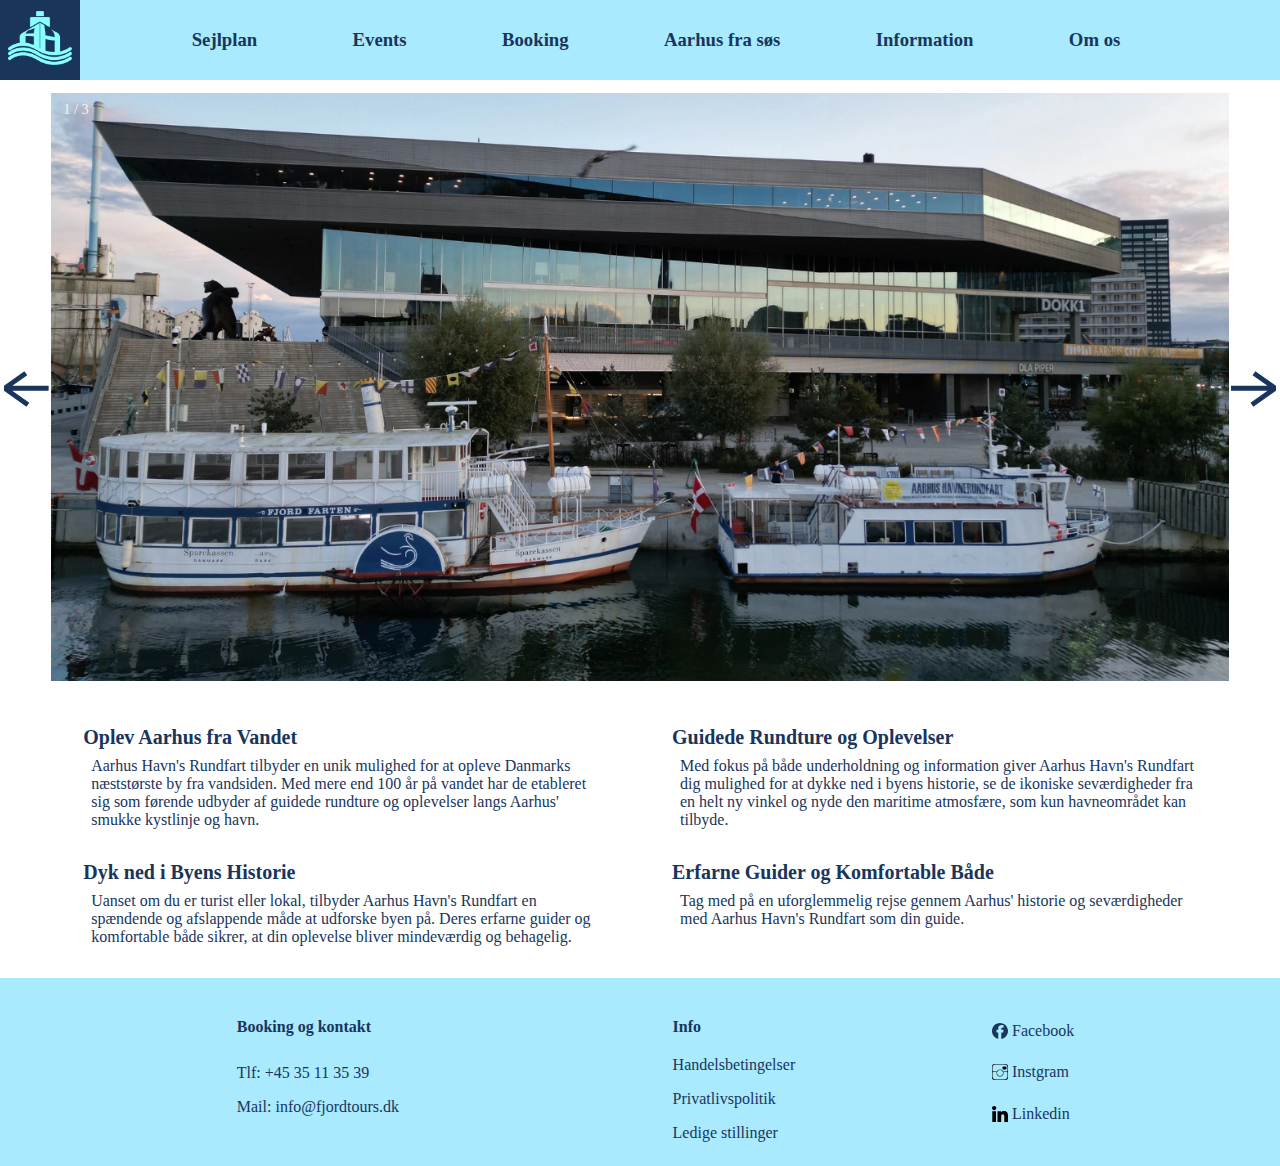
<file: index.html>
<!DOCTYPE html>
<html lang="da">
<head>
    <meta charset="UTF-8">
    <meta name="viewport" content="width=device-width, initial-scale=1.0">
    <meta name="google-site-verification" content="fHVu9jcTXe_rLVncqupM0sSqkG8LbfHNJ8KEyd0MvBE" />
    <meta name="description" content="Forsiden for Aarhus havnerundfart. De tilbyder sightseeing i Aarhus havn">
    <meta name="keywords" content="Events, oplevelser, sejlads, aarhus, havnerundfart, sightseeing, turisme, kultur, bådtur, ferie, aktiviteter, guide, historie, arkitektur, lokale seværdigheder, familietur">
    <title>Aarhus Havnerundfart</title>
    <link rel="icon" href="img/aarhus-havnerundfart-logo_bg.webp" type="image/x-icon">
    <link rel="stylesheet" href="css/style.css">
    <link rel="stylesheet" href="css/header.css">
    <link rel="stylesheet" href="css/forside.css">
    <link rel="stylesheet" href="css/slideshow.css">
    <link rel="stylesheet" href="css/footer.css">
</head>
<body>
    <header>
        <div class="home-bg">
            <a href="https://havnerundfart.mdamsgaard.dk"><img class="logo home" src="img/aarhus-havnerundfart-logo.webp" alt="Hjemmesidens logo"></a>
        </div>

        <!-- Den her del af koden er til store skærme hvor navbar er synlig med undermenuerne, 
            men har på skærme mindre end 1000px display propertien til "none" for at skjule den -->
        <div id="wordmark">
            <h1>Aarhus Havnerundfart</h1>
            <img class="wave" src="img/squiggly-line.svg" alt="Bøljet linje">
            
            <div class="subnav">
                <a class="navbar subnavbtn" href="https://havnerundfart.mdamsgaard.dk/"><h3>Sejlplan</h3></a>
            </div>
            
            <div class="subnav">
                <a class="navbar subnavbtn" href="https://havnerundfart.mdamsgaard.dk/events.html"><h3>Events</h3></a>
                <div class="subnav-content">
                    <a href="https://havnerundfart.mdamsgaard.dk/events.html#havnerundfart-i-aarhus">Havnerundfart i Aarhus</a>
                    <a href="https://havnerundfart.mdamsgaard.dk/events.html#gin-tonic">Gin og Tonic til søs</a>
                    <a href="https://havnerundfart.mdamsgaard.dk/events.html#minikoncerter-tilsos">Minikoncerter til søs</a>
                    <a href="https://havnerundfart.mdamsgaard.dk/events.html#strik-til-sos">Strikketur til søs</a>
                    <a href="https://havnerundfart.mdamsgaard.dk/events.html#kaptajn-for-en-dag">Kaptajn for en dag</a>
                    <a href="https://havnerundfart.mdamsgaard.dk/events.html#under-overfladen">Under overfladen</a>
                    <a href="https://havnerundfart.mdamsgaard.dk/events.html#bolger-og-brosten">Bølger og brosten</a>
                    <a href="https://havnerundfart.mdamsgaard.dk/events.html#vinsmagning">Vinsmagning til søs</a>
                    <a href="https://havnerundfart.mdamsgaard.dk/events.html#sankt-hans">Sankt Hans</a>
                    <a href="https://havnerundfart.mdamsgaard.dk/events.html#eksplosion">Eksplosion på havnen</a>
                    <a href="https://havnerundfart.mdamsgaard.dk/events.html#pub-quiz">Pubquiz til søs</a>
                </div>
            </div>
            
            <div class="subnav">
                <a class="navbar subnavbtn" href="https://havnerundfart.mdamsgaard.dk/"><h3>Booking</h3></a>
            </div>
            
            <div class="subnav">
                <a class="navbar subnavbtn" href="https://havnerundfart.mdamsgaard.dk/"><h3>Aarhus fra søs</h3></a>
                <div class="subnav-content">
                    <a href="#">Rute</a>
                    <a href="#">Mød skibene</a>
                </div>
            </div>            
            
            <div class="subnav">
                <a class="navbar subnavbtn" href="https://havnerundfart.mdamsgaard.dk/menu-kort.html"><h3>Information</h3></a>
                <div class="subnav-content">
                    <a href="https://havnerundfart.mdamsgaard.dk/menu-kort.html">Menu kort</a>
                    <a href="#">Gavekort</a>
                    <a href="#">Aflysning</a>
                    <a href="#">Kontakt</a>
                </div>
            </div>

            <div class="subnav">
                <a class="navbar subnavbtn" href="https://havnerundfart.mdamsgaard.dk/om-os.html"><h3>Om os</h3></a>
                <div class="subnav-content">
                    <a href="https://havnerundfart.mdamsgaard.dk/om-os.html">Udforsk vores verden</a>
                    <a href="https://havnerundfart.mdamsgaard.dk/om-os.html">Fun fact</a>
                    <a href="https://havnerundfart.mdamsgaard.dk/om-os.html">Personale</a>
                </div>
            </div>
        
        </div>
        <div class="burger">
            <img onclick="openNav()" src="icons/burger-icon.svg" alt="Tre streger over hinanden, åbner sidemenuen">
        </div>
    </header>

    <!-- Den her del af koden er kun til små skærme og opbygger navbaren, 
        som dropper ud med drop-downs af under-undermenuerne -->
    <div id="Nav" class="overlay">
        <img class="closebtn" onclick="closeNav()" src="icons/cross-icon.svg" alt="Kryds" >
        <img class="logo" src="img/aarhus-havnerundfart-logo.webp" alt="Hjemmesidens logo" >
        <div class="overlay-content">
            <div class="sub-plus"><a href="#">Sejlplan</a></div>
            <img class="overlaysquiggly" src="img/squiggly-line.svg" alt="Bøljet linje til de forskellige underkategorier">
            
            <div class="sub-plus"><a href="https://havnerundfart.mdamsgaard.dk/events.html">Events</a><img class="plusicon dropdown" src="icons/plus-icon.svg" alt="plus ikon"></div>
                <div class="dropdown-container">
                    <a href="https://havnerundfart.mdamsgaard.dk/events.html#havnerundfart-i-aarhus">Havnerundfart i Aarhus</a>
                    <a href="https://havnerundfart.mdamsgaard.dk/events.html#gin-tonic">Gin og Tonic til søs</a>
                    <a href="https://havnerundfart.mdamsgaard.dk/events.html#minikoncerter-tilsos">Minikoncerter til søs</a>
                    <a href="https://havnerundfart.mdamsgaard.dk/events.html#strik-til-sos">Strikketur til søs</a>
                    <a href="https://havnerundfart.mdamsgaard.dk/events.html#kaptajn-for-en-dag">Kaptajn for en dag</a>
                    <a href="https://havnerundfart.mdamsgaard.dk/events.html#under-overfladen">Under overfladen</a>
                    <a href="https://havnerundfart.mdamsgaard.dk/events.html#bolger-og-brosten">Bølger og brosten</a>
                    <a href="https://havnerundfart.mdamsgaard.dk/events.html#vinsmagning">Vinsmagning til søs</a>
                    <a href="https://havnerundfart.mdamsgaard.dk/events.html#sankt-hans">Sankt Hans</a>
                    <a href="https://havnerundfart.mdamsgaard.dk/events.html#eksplosion">Eksplosion på havnen</a>
                    <a href="https://havnerundfart.mdamsgaard.dk/events.html#pub-quiz">Pubquiz til søs</a>
                </div>
            <img class="overlaysquiggly" src="img/squiggly-line.svg" alt="Bøljet linje til de forskellige underkategorier">
            
            <div class="sub-plus"><a href="#">Booking</a></div>
            <img class="overlaysquiggly" src="img/squiggly-line.svg" alt="Bøljet linje til de forskellige underkategorier">
            
            <div class="sub-plus"><a href="#">Aarhus fra søs</a><img class="plusicon dropdown" src="icons/plus-icon.svg" alt="plus ikon"></div>
                <div class="dropdown-container">
                    <a href="#">Rute</a>
                    <a href="#">Mød skibene</a>
                </div>
            <img class="overlaysquiggly" src="img/squiggly-line.svg" alt="Bøljet linje til de forskellige underkategorier">
            
            <div class="sub-plus"><a href="http://havnerundfart.mdamsgaard.dk/menu-kort.html">Information</a><img class="plusicon dropdown" src="icons/plus-icon.svg" alt="plus ikon"></div>
                <div class="dropdown-container">
                    <a href="http://havnerundfart.mdamsgaard.dk/menu-kort.html">Menu kort</a>
                    <a href="#">Gavekort</a>
                    <a href="#">Aflysning</a>
                    <a href="#">Kontakt</a>
                </div>
            <img class="overlaysquiggly" src="img/squiggly-line.svg" alt="Bøljet linje til de forskellige underkategorier">
            
            <div class="sub-plus"><a href="http://havnerundfart.mdamsgaard.dk/om-os.html">Om os</a><img class="plusicon dropdown" src="icons/plus-icon.svg" alt="plus ikon"></div>
                <div class="dropdown-container">
                    <a href="https://havnerundfart.mdamsgaard.dk/om-os.html">Udforsk vores verden</a>
                    <a href="https://havnerundfart.mdamsgaard.dk/om-os.html">Fun fact</a>
                    <a href="https://havnerundfart.mdamsgaard.dk/om-os.html">Personale</a>
                </div>
            <img class="overlaysquiggly" src="img/squiggly-line.svg" alt="Bøljet linje til de forskellige underkategorier">
        </div>
    </div>


    <main>
        <div class="page">
            <!-- slideshow klassen viser 3 billeder taget af Aarhus havnerundfart som man kan klikke igennem.
                billederne skifter med hjæælp fra javascript -->
            <div class="slideshow">
                <div class="slides fade">
                  <div class="numbertext">1 / 3</div>
                  <img src="img/forside1.webp" alt="To både foran Dokk1">
                </div>
                
                <div class="slides fade">
                  <div class="numbertext">2 / 3</div>
                  <img src="img/forside2.webp" alt="Billede af Aarhus Ø taget fra vandet">
                </div>
                
                <div class="slides fade">
                  <div class="numbertext">3 / 3</div>
                  <img src="img/forside3.webp" alt="Billede af Aarhus sibsværft taget fra vandet">
                </div>
                
                <img class="prev" onclick="plusSlides(-1)" src="icons/arrow-icon.svg" alt="Venstre pil">
                <img class="next" onclick="plusSlides(1)" src="icons/arrow-icon.svg" alt="Højre pil">
            </div>

            <!-- Den her del af koden er de artikler der beskriver firmaet og hvad de tilbyder. 
                Det er opsat med hver tekst element er omringet af en container så deres flex-direction nemt
                kan ændres når forskellige media-queries er brugt -->
            <article>
                <section>
                    <h4>Oplev Aarhus fra Vandet</h4>
                    <p>Aarhus Havn's Rundfart tilbyder en unik mulighed for at opleve Danmarks næststørste by fra vandsiden. Med mere end 100 år på vandet har de etableret sig som førende udbyder af guidede rundture og oplevelser langs Aarhus' smukke kystlinje og havn.</p>
                </section>
                <section>
                    <h4>Guidede Rundture og Oplevelser</h4>
                    <p>Med fokus på både underholdning og information giver Aarhus Havn's Rundfart dig mulighed for at dykke ned i byens historie, se de ikoniske seværdigheder fra en helt ny vinkel og nyde den maritime atmosfære, som kun havneområdet kan tilbyde.</p>
                </section>
                <section>
                    <h4>Dyk ned i Byens Historie</h4>
                    <p>Uanset om du er turist eller lokal, tilbyder Aarhus Havn's Rundfart en spændende og afslappende måde at udforske byen på. Deres erfarne guider og komfortable både sikrer, at din oplevelse bliver mindeværdig og behagelig.</p>
                </section>
                <section>
                    <h4>Erfarne Guider og Komfortable Både</h4>
                    <p>Tag med på en uforglemmelig rejse gennem Aarhus' historie og seværdigheder med Aarhus Havn's Rundfart som din guide.</p>
                </section>
            </article>
        </div>

        <!-- På samme måde som article containeren er footeren også opbygget så man nemt kan ændre retningen af 
            flex-direction til forskellige skærm størrelser -->
        <footer>
            <section class="topfooter">
                <div class="venstrefooter">
                    <p>Booking og kontakt</p>
                    <p>Tlf: <a href="+4535113539" aria-label="Phone number"></a>+45 35 11 35 39</p>
                    <p>Mail: <a href="info@fjordtours.dk" aria-label="Email"></a>info@fjordtours.dk</p>
                </div>
                <div class="hojrefooter">
                    <p>Info</p>
                    <a href="#"><p>Handelsbetingelser</p></a>
                    <a href="#"><p>Privatlivspolitik</p></a>
                    <a href="#"><p>Ledige stillinger</p></a>
                </div>
            </section>
            <section class="botfooter">
                <a href="https://www.facebook.com/Aarhushavnerundfart" class="socials"><img src="icons/facebook-icon.svg" alt="Facebook">Facebook</a>
                <a href="https://www.instagram.com/aarhushavnerundfart/" class="socials"><img src="icons/instagram-icon.svg" alt="Instagram">Instgram</a>
                <a href="https://www.linkedin.com/company/aarhushavnerundfart/" class="socials"><img src="icons/linkedin-icon.svg" alt="Linkedin">Linkedin</a>
            </section>
        </footer>
    </main>


<script src="js/sidemenu.js"></script>
<script src="js/slideshow.js"></script>
</body>
</html>
</file>
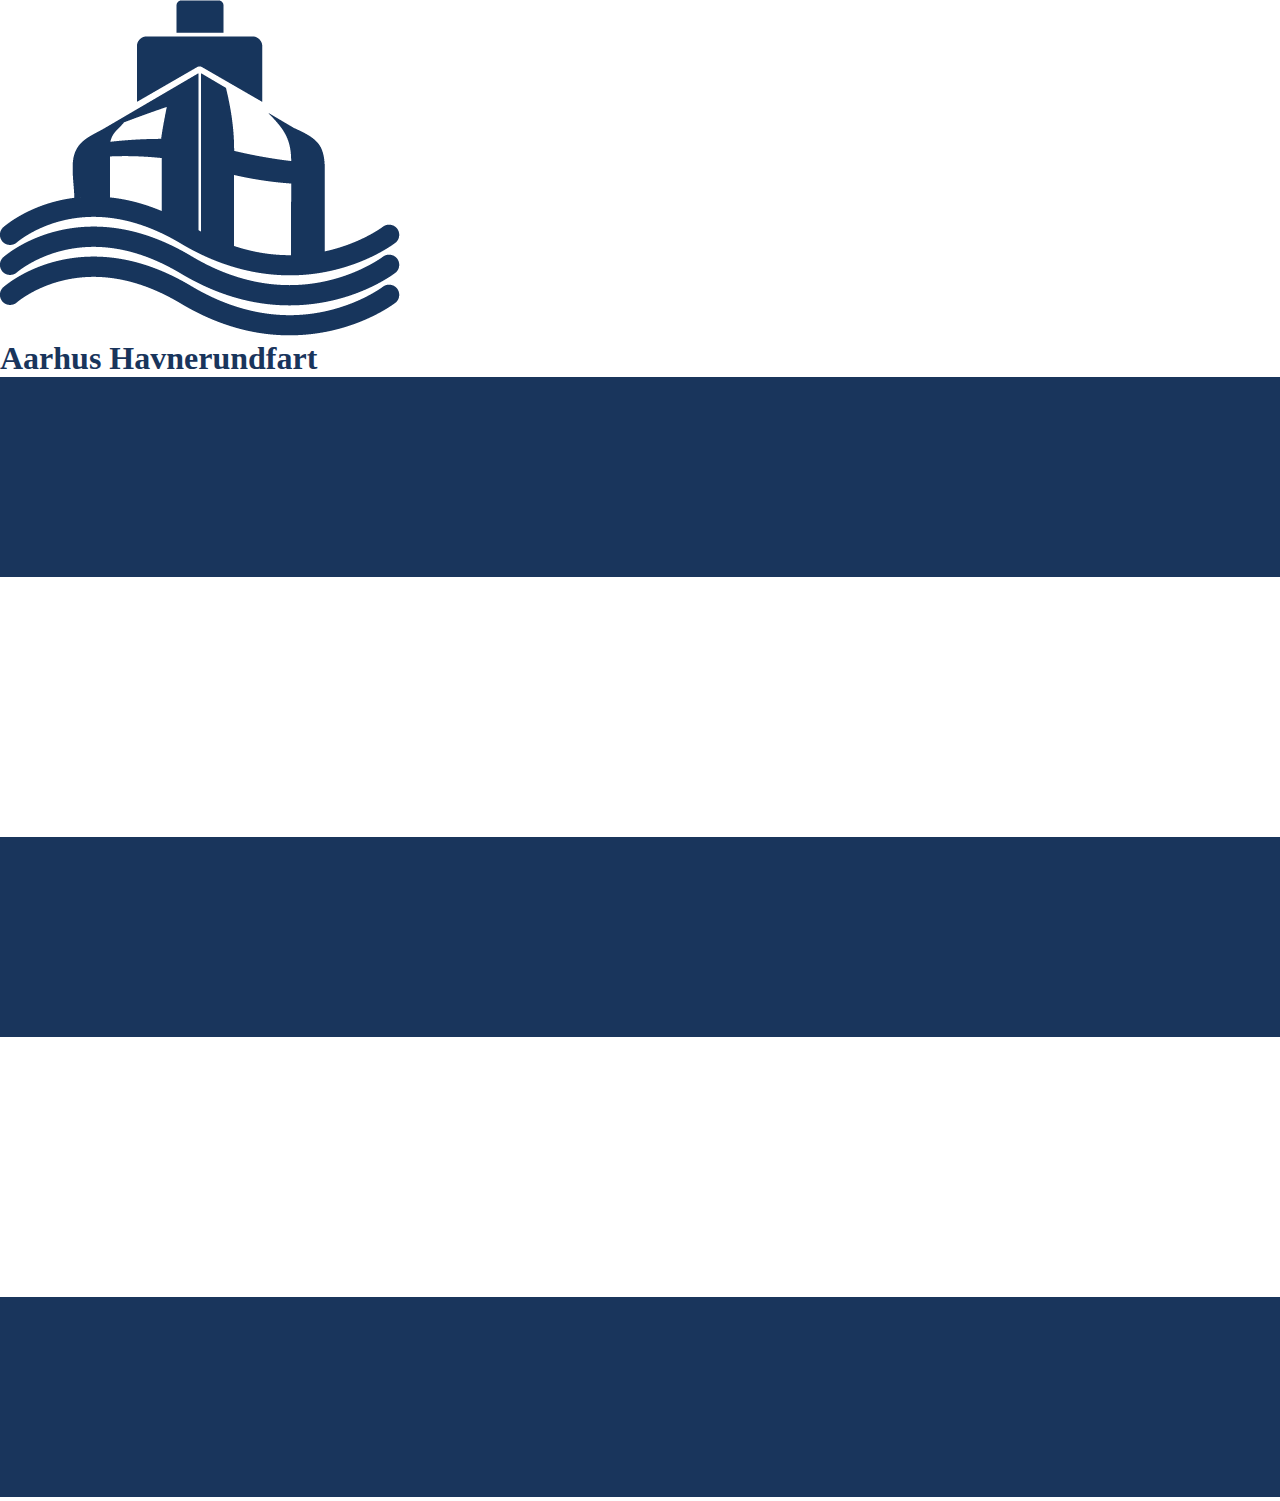
<file: header.html>
<!DOCTYPE html>
<html lang="da">
<head>
    <meta charset="UTF-8">
    <meta name="viewport" content="width=device-width, initial-scale=1.0">
    <title>Header</title>
    <link rel="icon" href="img/aarhus-havnerundfart-logo_bg.webp" type="image/x-icon">
    <link rel="stylesheet" href="css/style.css">
    <link rel="stylesheet" href="css/header.css">
    <link rel="stylesheet" href="css/forside.css">
    <link rel="stylesheet" href="css/keyframes.css">
</head>

<body>
    <img class="logo" src="img/aarhus-havnerundfart-logo.webp" alt="Hjemmesidens logo" ></img>
    <div id="headertext">
        <h1>Aarhus Havnerundfart</h1>
        <img class="wave" src="img/squiggly-line.svg" alt="">
    </div>
    <div class="tab">
        <img id="burger" src="icons/burger-icon.svg" alt="Tre streger over hinanden, åbner sidemenuen">
    </div>
</body>
</html>
</file>
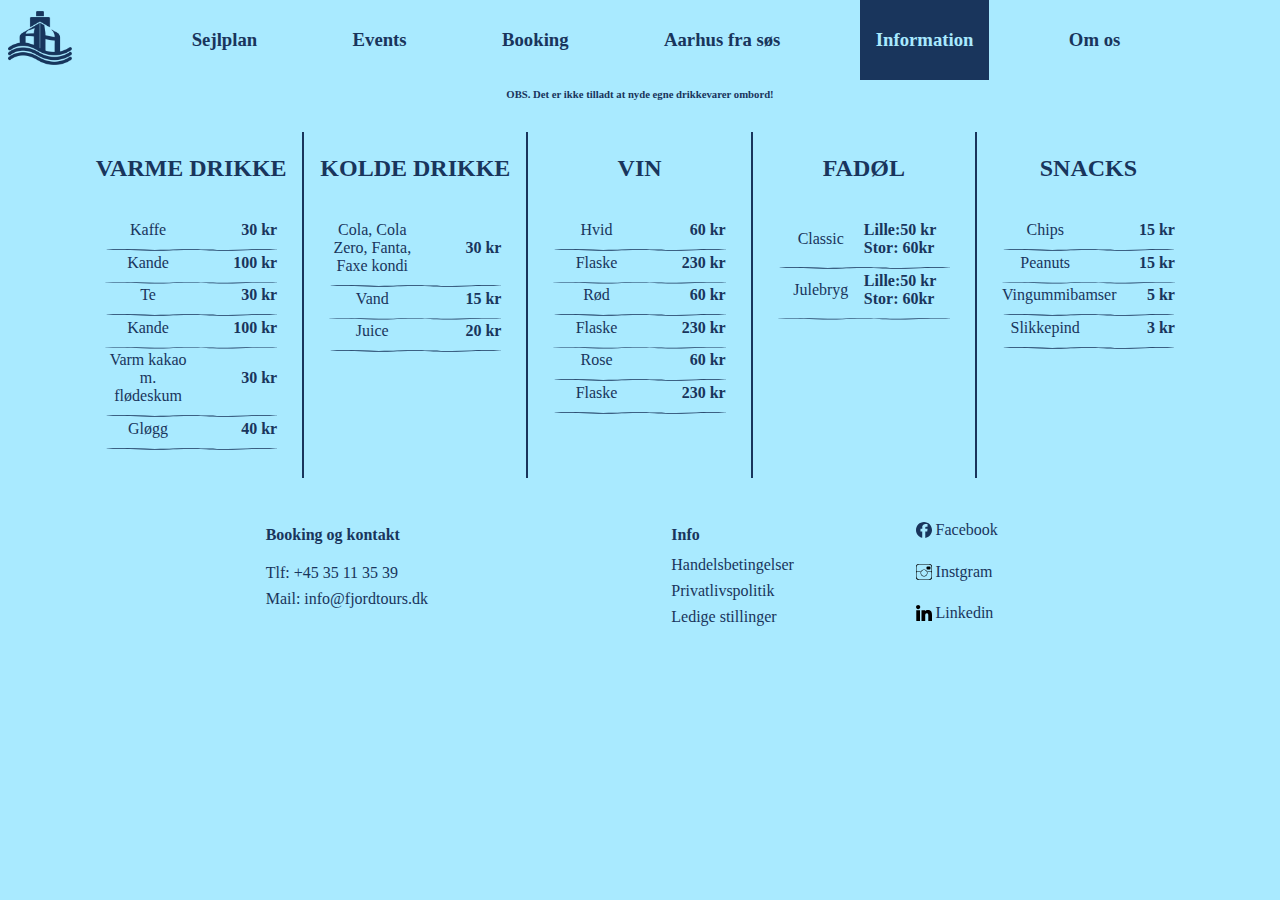
<file: menu-kort.html>
<!DOCTYPE html>
<html lang="da">
<head>
    <meta charset="UTF-8">
    <meta name="viewport" content="width=device-width, initial-scale=1.0">
    <meta name="description" content="En menu side med de forskellige drikkevarer og snacks Aarhus havnerundfart har at tilbyde">
    <meta name="keywords" content="Events, oplevelser, sejlads, aarhus, havnerundfart, sightseeing, turisme, kultur, bådtur, ferie, aktiviteter, guide, historie, arkitektur, lokale seværdigheder, familietur, mad, snacks, drikkevarer, drikke">
    <title>Menukort - Aarhus Havnerundfart</title>
    <link rel="icon" href="img/aarhus-havnerundfart-logo_bg.webp" type="image/x-icon">
    <link rel="stylesheet" href="css/menu-kort.css">
    <link rel="stylesheet" href="css/style.css">
    <link rel="stylesheet" href="css/header.css">
    <link rel="stylesheet" href="css/footer.css">
</head>



<body>
    <header>
        <a href="https://havnerundfart.mdamsgaard.dk"><img class="logo" src="img/aarhus-havnerundfart-logo.webp" alt="Hjemmesidens logo"></a>        <div id="wordmark">
            <h1>Aarhus Havnerundfart</h1>
            <img class="wave" src="img/squiggly-line.svg" alt="Bøljet linje">
            
            <div class="subnav">
                <a class="navbar subnavbtn" href="https://havnerundfart.mdamsgaard.dk/"><h3>Sejlplan</h3></a>
            </div>
            
            <div class="subnav">
                <a class="navbar subnavbtn" href="https://havnerundfart.mdamsgaard.dk/events.html"><h3>Events</h3></a>
                <div class="subnav-content">
                    <a href="https://havnerundfart.mdamsgaard.dk/events.html#havnerundfart-i-aarhus">Havnerundfart i Aarhus</a>
                    <a href="https://havnerundfart.mdamsgaard.dk/events.html#gintonic">Gin og Tonic til søs</a>
                    <a href="https://havnerundfart.mdamsgaard.dk/events.html#minikoncerter-til-sos">Minikoncerter til søs</a>
                    <a href="https://havnerundfart.mdamsgaard.dk/events.html#strik-til-sos">Strikketur til søs</a>
                    <a href="https://havnerundfart.mdamsgaard.dk/events.html#kaptajn-for-en-dag">Kaptajn for en dag</a>
                    <a href="https://havnerundfart.mdamsgaard.dk/events.html#under-overfladen">Under overfladen</a>
                    <a href="https://havnerundfart.mdamsgaard.dk/events.html#bolger-og-brosten">Bølger og brosten</a>
                    <a href="https://havnerundfart.mdamsgaard.dk/events.html#vinsmagning">Vinsmagning til søs</a>
                    <a href="https://havnerundfart.mdamsgaard.dk/events.html#sankt-hans">Sankt Hans</a>
                    <a href="https://havnerundfart.mdamsgaard.dk/events.html#eksplosion">Eksplosion på havnen</a>
                    <a href="https://havnerundfart.mdamsgaard.dk/events.html#pub-quiz">Pubquiz til søs</a>
                </div>
            </div>
            
            <div class="subnav">
                <a class="navbar subnavbtn" href="https://havnerundfart.mdamsgaard.dk/"><h3>Booking</h3></a>
            </div>
            
            <div class="subnav">
                <a class="navbar subnavbtn" href="https://havnerundfart.mdamsgaard.dk/"><h3>Aarhus fra søs</h3></a>
                <div class="subnav-content">
                    <a href="#">Rute</a>
                    <a href="#">Mød skibene</a>
                </div>
            </div>            
            
            <div class="subnav">
                <a class="navbar subnavbtn on-site" href="https://havnerundfart.mdamsgaard.dk/menu-kort.html"><h3>Information</h3></a>
                <div class="subnav-content">
                    <a href="http://havnerundfart.mdamsgaard.dk/menu-kort.html">Menu kort</a>
                    <a href="#">Gavekort</a>
                    <a href="#">Aflysning</a>
                    <a href="#">Kontakt</a>
                </div>
            </div>

            <div class="subnav">
                <a class="navbar subnavbtn" href="https://havnerundfart.mdamsgaard.dk/om-os.html"><h3>Om os</h3></a>
                <div class="subnav-content">
                    <a href="https://havnerundfart.mdamsgaard.dk/om-os.html">Udforsk vores verden</a>
                    <a href="https://havnerundfart.mdamsgaard.dk/om-os.html">Fun fact</a>
                    <a href="https://havnerundfart.mdamsgaard.dk/om-os.html">Personale</a>
                </div>
            </div>
        
        </div>
        <div class="burger">
            <img onclick="openNav()" src="icons/burger-icon.svg" alt="Tre streger over hinanden, åbner sidemenuen">
        </div>
    </header>

    <div id="Nav" class="overlay">
        <img class="closebtn" onclick="closeNav()" src="icons/cross-icon.svg" alt="Kryds" >
        <img class="logo" src="img/aarhus-havnerundfart-logo.webp" alt="Hjemmesidens logo" >
        <div class="overlay-content">
            <div class="sub-plus"><a href="#">Sejlplan</a></div>
            <img class="overlaysquiggly" src="img/squiggly-line.svg" alt="Bøljet linje til de forskellige underkategorier">
            
            <div class="sub-plus"><a href="#">Events</a><img class="plusicon dropdown" src="icons/plus-icon.svg" alt="Plus ikon"></div>
                <div class="dropdown-container">
                    <a href="https://havnerundfart.mdamsgaard.dk/events.html#havnerundfart-i-aarhus">Havnerundfart i Aarhus</a>
                    <a href="https://havnerundfart.mdamsgaard.dk/events.html#gintonic">Gin og Tonic til søs</a>
                    <a href="https://havnerundfart.mdamsgaard.dk/events.html#minikoncerter-til-sos">Minikoncerter til søs</a>
                    <a href="https://havnerundfart.mdamsgaard.dk/events.html#strik-til-sos">Strikketur til søs</a>
                    <a href="https://havnerundfart.mdamsgaard.dk/events.html#kaptajn-for-en-dag">Kaptajn for en dag</a>
                    <a href="https://havnerundfart.mdamsgaard.dk/events.html#under-overfladen">Under overfladen</a>
                    <a href="https://havnerundfart.mdamsgaard.dk/events.html#bolger-og-brosten">Bølger og brosten</a>
                    <a href="https://havnerundfart.mdamsgaard.dk/events.html#vinsmagning">Vinsmagning til søs</a>
                    <a href="https://havnerundfart.mdamsgaard.dk/events.html#sankt-hans">Sankt Hans</a>
                    <a href="https://havnerundfart.mdamsgaard.dk/events.html#eksplosion">Eksplosion på havnen</a>
                    <a href="https://havnerundfart.mdamsgaard.dk/events.html#pub-quiz">Pubquiz til søs</a>
                </div>
            <img class="overlaysquiggly" src="img/squiggly-line.svg" alt="Bøljet linje til de forskellige underkategorier">
            
            <div class="sub-plus"><a href="#">Booking</a></div>
            <img class="overlaysquiggly" src="img/squiggly-line.svg" alt="Bøljet linje til de forskellige underkategorier">
            
            <div class="sub-plus"><a href="#">Aarhus fra søs</a><img class="plusicon dropdown" src="icons/plus-icon.svg" alt="Plus ikon"></div>
                <div class="dropdown-container">
                    <a href="#">Rute</a>
                    <a href="#">Mød skibene</a>
                </div>
            <img class="overlaysquiggly" src="img/squiggly-line.svg" alt="Bøljet linje til de forskellige underkategorier">
            
            <div class="sub-plus"><a href="http://havnerundfart.mdamsgaard.dk/menu-kort.html"></a>Information</a><img class="plusicon dropdown" src="icons/plus-icon.svg" alt="Plus ikon"></div>
                <div class="dropdown-container">
                    <a href="http://havnerundfart.mdamsgaard.dk/menu-kort.html">Menu kort</a>
                    <a href="#">Gavekort</a>
                    <a href="#">Aflysning</a>
                    <a href="#">Kontakt</a>
                </div>
            <img class="overlaysquiggly" src="img/squiggly-line.svg" alt="Bøljet linje til de forskellige underkategorier">
            
            <div class="sub-plus"><a href="http://havnerundfart.mdamsgaard.dk/om-os.html">Om os</a><img class="plusicon dropdown" src="icons/plus-icon.svg" alt="Plus ikon"></div>
                <div class="dropdown-container">
                    <a href="https://havnerundfart.mdamsgaard.dk/om-os.html">Udforsk vores verden</a>
                    <a href="https://havnerundfart.mdamsgaard.dk/om-os.html">Fun fact</a>
                    <a href="https://havnerundfart.mdamsgaard.dk/om-os.html">Personale</a>
                </div>
            <img class="overlaysquiggly" src="img/squiggly-line.svg" alt="Bøljet linje til de forskellige underkategorier">
        </div>
    </div>

<main>
    <!-- Underoverskrift -->
    <h6>OBS. Det er ikke tilladt at nyde egne drikkevarer ombord!</h6>
<div class="overkategori">
    <div class="kategori">
        <!-- Her er sectionen omkring varme drikke  -->
        <h2>VARME DRIKKE</h2>
        <ul class="menu-list">
            <li>
                <span class="drink">Kaffe</span>
                <span class="price">30 kr</span>
                <img src="img/squiggly-line-thin.svg" alt="Bøljet linje til de forskellige underkategorier">
            </li>
            <li>
                <span class="drink">Kande</span>
                <span class="price">100 kr</span>
                <img src="img/squiggly-line-thin.svg" alt="Bøljet linje til de forskellige underkategorier">
            </li>
            <li>
                <span class="drink">Te</span>
                <span class="price">30 kr</span>
                <img src="img/squiggly-line-thin.svg" alt="Bøljet linje til de forskellige underkategorier">
            </li>
            <li>
                <span class="drink">Kande</span>
                <span class="price">100 kr</span>
                <img src="img/squiggly-line-thin.svg" alt="Bøljet linje til de forskellige underkategorier">
            </li>
            <li>
                <span class="drink">Varm kakao m. flødeskum</span>
                <span class="price">30 kr</span>
                <img src="img/squiggly-line-thin.svg" alt="Bøljet linje til de forskellige underkategorier">
            </li>
            <li>
                <span class="drink">Gløgg</span>
                <span class="price">40 kr</span>
                <img src="img/squiggly-line-thin.svg" alt="Bøljet linje til de forskellige underkategorier">
            </li>
        </ul>
    </div>

    <div class="kategori">
        <h2>KOLDE DRIKKE</h2>
        <!-- Her er sectionen omkring kolde drikke  -->
        <ul>
            <li>
                <span class="drink">Cola, Cola Zero, Fanta, Faxe kondi</span>
                <div class="price">30 kr</div>
                <img src="img/squiggly-line-thin.svg" alt="Bøljet linje til de forskellige underkategorier">
            </li>
            <li>
                <span class="drink">Vand</span>
                <span class="price">15 kr</span>
                <img src="img/squiggly-line-thin.svg" alt="Bøljet linje til de forskellige underkategorier">
            </li>
            <li>
                <span class="drink">Juice</span>
                <span class="price">20 kr</span>
                <img src="img/squiggly-line-thin.svg" alt="Bøljet linje til de forskellige underkategorier">
            </li>
        </ul>
    </div>

    <div class="kategori">
        <h2>VIN</h2>
        <!-- Her er sectionen omkring vin  -->
        <ul>
            <li>
                <span class="drink">Hvid</span>
                <span class="price">60 kr</span>
                <img src="img/squiggly-line-thin.svg" alt="Bøljet linje til de forskellige underkategorier">
            </li>
            <li>
                <span class="drink">Flaske</span>
                <span class="price">230 kr</span>
                <img src="img/squiggly-line-thin.svg" alt="Bøljet linje til de forskellige underkategorier">
            </li>
            <li>
                <span class="drink">Rød</span>
                <span class="price">60 kr</span>
                <img src="img/squiggly-line-thin.svg" alt="Bøljet linje til de forskellige underkategorier">
            </li>
            <li>
                <span class="drink">Flaske</span>
                <span class="price">230 kr</span>
                <img src="img/squiggly-line-thin.svg" alt="Bøljet linje til de forskellige underkategorier">
            </li>
            <li>
                <span class="drink">Rose</span>
                <span class="price">60 kr</span>
                <img src="img/squiggly-line-thin.svg" alt="Bøljet linje til de forskellige underkategorier">
            </li>
            <li>
                <span class="drink">Flaske</span>
                <span class="price">230 kr</span>
                <img src="img/squiggly-line-thin.svg" alt="Bøljet linje til de forskellige underkategorier">
            </li>
        </ul>
    </div>
    <div class="kategori">
        <h2>FADØL</h2>
        <!-- Her er sectionen omkring fadøl  -->
        <ul>
            <li>
                <span class="drink">Classic</span>
                <span class="price">Lille:50 kr   Stor: 60kr</span>
                <img src="img/squiggly-line-thin.svg" alt="Bøljet linje til de forskellige underkategorier">
            </li>
            <li>
                <span class="drink">Julebryg</span>
                <span class="price">Lille:50 kr   Stor: 60kr</span>
                <img src="img/squiggly-line-thin.svg" alt="Bøljet linje til de forskellige underkategorier">
            </li>
        </ul>
    </div>
    <div class="kategori">
        <h2>SNACKS</h2>
        <!-- Her er sectionen omkring snacks -->
        <ul>
            <li>
                <span class="drink">Chips</span>
                <span class="price">15 kr</span>
                <img src="img/squiggly-line-thin.svg" alt="Bøljet linje til de forskellige underkategorier">
            </li>
            <li>
                <span class="drink">Peanuts</span>
                <span class="price">15 kr</span>
                <img src="img/squiggly-line-thin.svg" alt="Bøljet linje til de forskellige underkategorier">
            </li>
            <li>
                <span class="drink">Vingummibamser</span>
                <span class="price">5 kr</span>
                <img src="img/squiggly-line-thin.svg" alt="Bøljet linje til de forskellige underkategorier">
            </li>
            <li>
                <span class="drink">Slikkepind</span>
                <span class="price">3 kr</span>
                <img src="img/squiggly-line-thin.svg" alt="Bøljet linje til de forskellige underkategorier">
            </li>
        </ul>
    </div>
</div>

    <footer>
        <section class="topfooter">
            <div class="venstrefooter">
                <p>Booking og kontakt</p>
                <p>Tlf: <a href="+4535113539" aria-label="Phone number"></a>+45 35 11 35 39</p>
                <p>Mail: <a href="info@fjordtours.dk" aria-label="Email"></a>info@fjordtours.dk</p>
            </div>
            <div class="hojrefooter">
                <p>Info</p>
                <a href="#"><p>Handelsbetingelser</p></a>
                <a href="#"><p>Privatlivspolitik</p></a>
                <a href="#"><p>Ledige stillinger</p></a>
            </div>
        </section>
        <section class="botfooter">
            <a href="https://www.facebook.com/Aarhushavnerundfart" class="socials"><img src="icons/facebook-icon.svg" alt="Facebook">Facebook</a>
            <a href="https://www.instagram.com/aarhushavnerundfart/" class="socials"><img src="icons/instagram-icon.svg" alt="Instagram">Instgram</a>
            <a href="https://www.linkedin.com/company/aarhushavnerundfart/" class="socials"><img src="icons/linkedin-icon.svg" alt="Linkedin">Linkedin</a>
        </section>
    </footer>
</main>


<script src="js/sidemenu.js"></script>
</body>
</html>
</file>
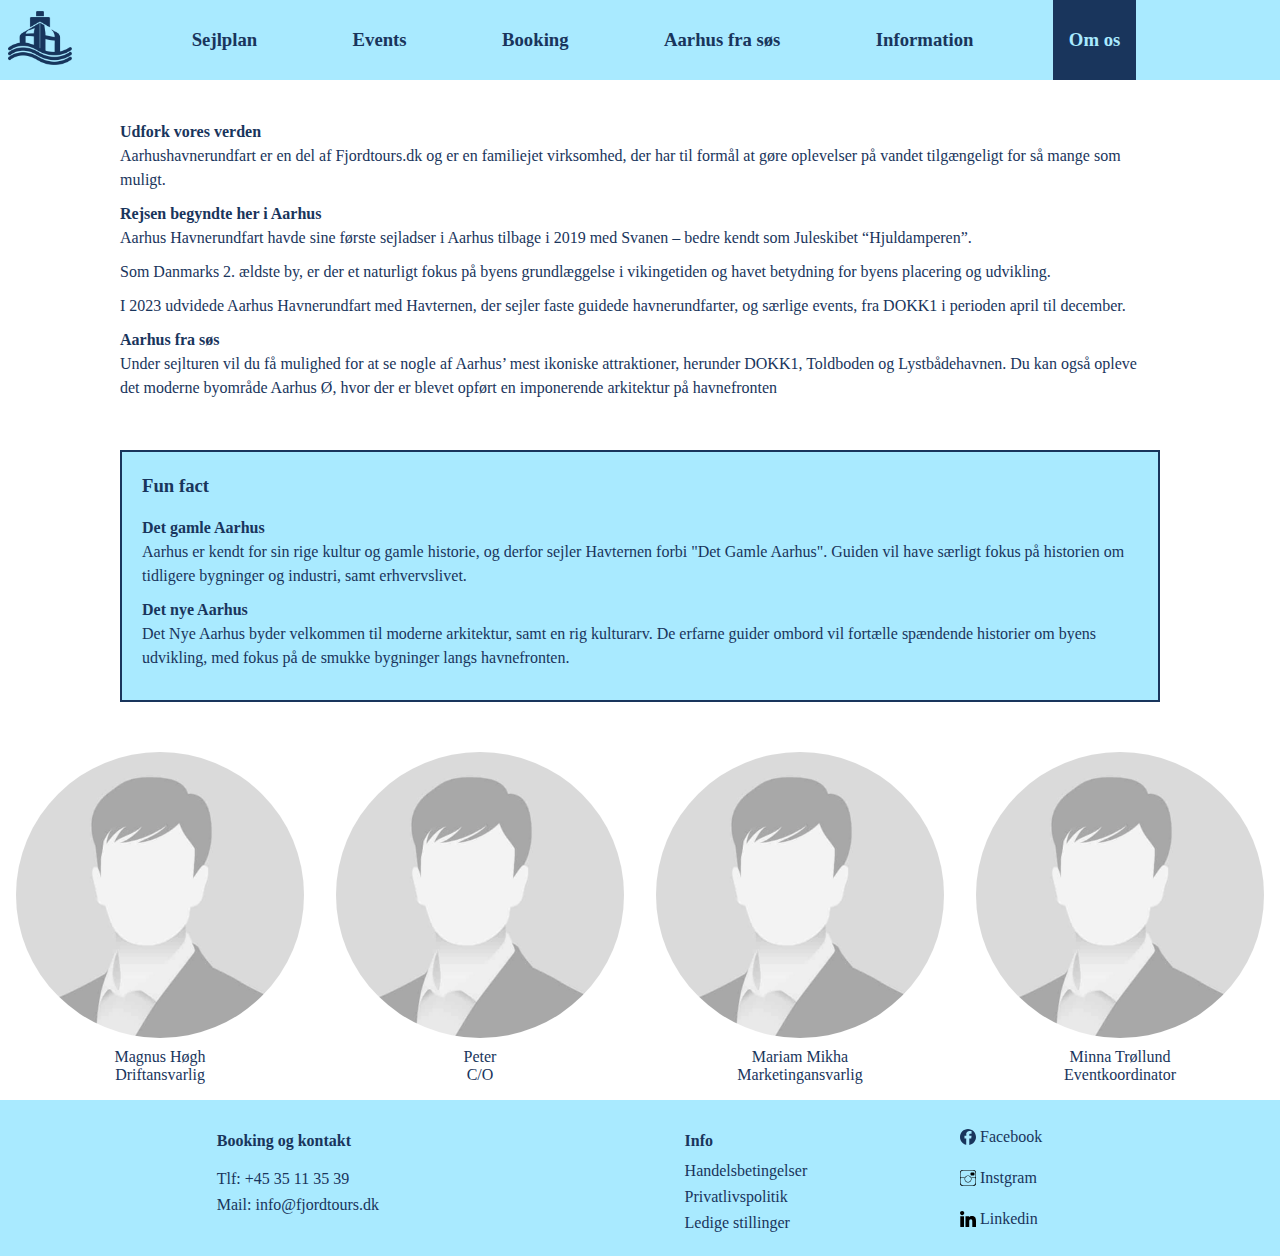
<file: om-os.html>
<!DOCTYPE html>
<html lang="da">
<head>
    <meta charset="UTF-8">
    <meta name="viewport" content="width=device-width, initial-scale=1.0">
    <meta name="description" content="Alt om Aarhus havnerundfart og deres personale">
    <meta name="keywords" content="Events, oplevelser, sejlads, aarhus, havnerundfart, sightseeing, turisme, kultur, bådtur, ferie, aktiviteter, guide, historie, arkitektur, lokale seværdigheder, familietur, personale">
    <title>Om os - Aarhus Havnerundfart</title>
    <link rel="icon" href="img/aarhus-havnerundfart-logo_bg.webp" type="image/x-icon">
    <link rel="stylesheet" href="css/om-os.css">
    <link rel="stylesheet" href="css/style.css">
    <link rel="stylesheet" href="css/header.css">
    <link rel="stylesheet" href="css/footer.css">

</head>
<body>
    <!-- Dette er vores header på siderne -->
    <header>
        <a href="https://havnerundfart.mdamsgaard.dk"><img class="logo" src="img/aarhus-havnerundfart-logo.webp" alt="Hjemmesidens logo"></a>        <div id="wordmark">
            <h1>Aarhus Havnerundfart</h1>
            <img class="wave" src="img/squiggly-line.svg" alt="Bøljet linje">
            
            <div class="subnav">
                <a class="navbar subnavbtn" href="https://havnerundfart.mdamsgaard.dk/"><h3>Sejlplan</h3></a>
            </div>
            
            <div class="subnav">
                <a class="navbar subnavbtn" href="https://havnerundfart.mdamsgaard.dk/events.html"><h3>Events</h3></a>
                <div class="subnav-content">
                    <a href="https://havnerundfart.mdamsgaard.dk/events.html#havnerundfart-i-aarhus">Havnerundfart i Aarhus</a>
                    <a href="https://havnerundfart.mdamsgaard.dk/events.html#gintonic">Gin og Tonic til søs</a>
                    <a href="https://havnerundfart.mdamsgaard.dk/events.html#minikoncerter-til-sos">Minikoncerter til søs</a>
                    <a href="https://havnerundfart.mdamsgaard.dk/events.html#strik-til-sos">Strikketur til søs</a>
                    <a href="https://havnerundfart.mdamsgaard.dk/events.html#kaptajn-for-en-dag">Kaptajn for en dag</a>
                    <a href="https://havnerundfart.mdamsgaard.dk/events.html#under-overfladen">Under overfladen</a>
                    <a href="https://havnerundfart.mdamsgaard.dk/events.html#bolger-og-brosten">Bølger og brosten</a>
                    <a href="https://havnerundfart.mdamsgaard.dk/events.html#vinsmagning">Vinsmagning til søs</a>
                    <a href="https://havnerundfart.mdamsgaard.dk/events.html#sankt-hans">Sankt Hans</a>
                    <a href="https://havnerundfart.mdamsgaard.dk/events.html#eksplosion">Eksplosion på havnen</a>
                    <a href="https://havnerundfart.mdamsgaard.dk/events.html#pub-quiz">Pubquiz til søs</a>
                </div>
            </div>
            
            <div class="subnav">
                <a class="navbar subnavbtn" href="https://havnerundfart.mdamsgaard.dk/"><h3>Booking</h3></a>
            </div>
            
            <div class="subnav">
                <a class="navbar subnavbtn" href="https://havnerundfart.mdamsgaard.dk/"><h3>Aarhus fra søs</h3></a>
                <div class="subnav-content">
                    <a href="#">Rute</a>
                    <a href="#">Mød skibene</a>
                </div>
            </div>            
            
            <div class="subnav">
                <a class="navbar subnavbtn" href="https://havnerundfart.mdamsgaard.dk/menu-kort.html"><h3>Information</h3></a>
                <div class="subnav-content">
                    <a href="https://havnerundfart.mdamsgaard.dk/menu-kort.html">Menu kort</a>
                    <a href="#">Gavekort</a>
                    <a href="#">Aflysning</a>
                    <a href="#">Kontakt</a>
                </div>
            </div>

            <div class="subnav">
                <a class="navbar subnavbtn on-site" href="https://havnerundfart.mdamsgaard.dk/om-os.html"><h3>Om os</h3></a>
                <div class="subnav-content">
                    <a href="#">Udforsk vores verden</a>
                    <a href="#">Fun fact</a>
                    <a href="#">Personale</a>
                </div>
            </div>
        
        </div>
        <div class="burger">
            <img onclick="openNav()" src="icons/burger-icon.svg" alt="Tre streger over hinanden, åbner sidemenuen">
        </div>
    </header>

    <div id="Nav" class="overlay">
        <img class="closebtn" onclick="closeNav()" src="icons/cross-icon.svg" alt="Kryds" >
        <img class="logo" src="img/aarhus-havnerundfart-logo.webp" alt="Hjemmesidens logo" >
        <div class="overlay-content">
            <div class="sub-plus"><a href="#">Sejlplan</a></div>
            <img class="overlaysquiggly" src="img/squiggly-line.svg" alt="Bøljet linje til de forskellige underkategorier">
            
            <div class="sub-plus"><a href="#">Events</a><img class="plusicon dropdown" src="icons/plus-icon.svg" alt="Plus ikon"></div>
                <div class="dropdown-container">
                    <a href="https://havnerundfart.mdamsgaard.dk/events.html#havnerundfart-i-aarhus">Havnerundfart i Aarhus</a>
                    <a href="https://havnerundfart.mdamsgaard.dk/events.html#gin-tonic">Gin og Tonic til søs</a>
                    <a href="https://havnerundfart.mdamsgaard.dk/events.html#minikoncerter-tilsos">Minikoncerter til søs</a>
                    <a href="https://havnerundfart.mdamsgaard.dk/events.html#strik-til-sos">Strikketur til søs</a>
                    <a href="https://havnerundfart.mdamsgaard.dk/events.html#kaptajn-for-en-dag">Kaptajn for en dag</a>
                    <a href="https://havnerundfart.mdamsgaard.dk/events.html#under-overfladen">Under overfladen</a>
                    <a href="https://havnerundfart.mdamsgaard.dk/events.html#bolger-og-brosten">Bølger og brosten</a>
                    <a href="https://havnerundfart.mdamsgaard.dk/events.html#vinsmagning">Vinsmagning til søs</a>
                    <a href="https://havnerundfart.mdamsgaard.dk/events.html#sankt-hans">Sankt Hans</a>
                    <a href="https://havnerundfart.mdamsgaard.dk/events.html#eksplosion">Eksplosion på havnen</a>
                    <a href="https://havnerundfart.mdamsgaard.dk/events.html#pub-quiz">Pubquiz til søs</a>
                </div>
            <img class="overlaysquiggly" src="img/squiggly-line.svg" alt="Bøljet linje til de forskellige underkategorier">
            
            <div class="sub-plus"><a href="#">Booking</a></div>
            <img class="overlaysquiggly" src="img/squiggly-line.svg" alt="Bøljet linje til de forskellige underkategorier">
            
            <div class="sub-plus"><a href="#">Aarhus fra søs</a><img class="plusicon dropdown" src="icons/plus-icon.svg" alt="Plus ikon"></div>
                <div class="dropdown-container">
                    <a href="#">Rute</a>
                    <a href="#">Mød skibene</a>
                </div>
            <img class="overlaysquiggly" src="img/squiggly-line.svg" alt="Bøljet linje til de forskellige underkategorier">
            
            <div class="sub-plus"><a href="http://havnerundfart.mdamsgaard.dk/menu-kort.html">Information</a><img class="plusicon dropdown" src="icons/plus-icon.svg" alt="Plus ikon"></div>
                <div class="dropdown-container">
                    <a href="http://havnerundfart.mdamsgaard.dk/menu-kort.html">Menu kort</a>
                    <a href="#">Gavekort</a>
                    <a href="#">Aflysning</a>
                    <a href="#">Kontakt</a>
                </div>
            <img class="overlaysquiggly" src="img/squiggly-line.svg" alt="Bøljet linje til de forskellige underkategorier">
            
            <div class="sub-plus"><a href="http://havnerundfart.mdamsgaard.dk/om-os.html">Om os</a><img class="plusicon dropdown" src="icons/plus-icon.svg" alt="Plus ikon"></div>
                <div class="dropdown-container">
                    <a href="#">Udforsk vores verden</a>
                    <a href="#">Fun fact</a>
                    <a href="#">Personale</a>
                </div>
            <img class="overlaysquiggly" src="img/squiggly-line.svg" alt="Bøljet linje til de forskellige underkategorier">
        </div>
    </div>


    <main>
        <!--Her har jeg lavet en section med en class boks-1 til den øverste teskt på siden-->
        <section class="boks-1">
            <h4>Udfork vores verden</h4>
            <p>Aarhushavnerundfart er en del af <a href="https://www.fjordtours.dk/" target="_blank">Fjordtours.dk</a> og er en familiejet virksomhed, der har til formål at gøre oplevelser på vandet tilgængeligt for så mange som muligt.</p>
            <h4>Rejsen begyndte her i Aarhus</h4>
            <p>Aarhus Havnerundfart havde sine første sejladser i Aarhus tilbage i 2019 med Svanen – bedre kendt som Juleskibet “Hjuldamperen”.</p>
            <p>Som Danmarks 2. ældste by, er der et naturligt fokus på byens grundlæggelse i vikingetiden og havet betydning for byens placering og udvikling.</p>
            <p>I 2023 udvidede Aarhus Havnerundfart med Havternen, der sejler faste guidede havnerundfarter, og særlige events, fra DOKK1 i perioden april til december.</p>
            <h4>Aarhus fra søs</h4>
            <p>Under sejlturen vil du få mulighed for at se nogle af Aarhus’ mest ikoniske attraktioner, herunder DOKK1, Toldboden og Lystbådehavnen. Du kan også opleve det moderne byområde Aarhus Ø, hvor der er blevet opført en imponerende arkitektur på havnefronten</p>
        </section>

        <!-- Her er der lavet en section med en fun fact i  -->
        <section class="fun-fact">
            <h3>Fun fact</h3>
            <h4>Det gamle Aarhus</h4>
            <p>Aarhus er kendt for sin rige kultur og gamle historie, og derfor sejler Havternen forbi "Det Gamle Aarhus". Guiden vil have særligt fokus på historien om tidligere bygninger og industri, samt erhvervslivet.</p>
            <h4>Det nye Aarhus</h4>
            <p>Det Nye Aarhus byder velkommen til moderne arkitektur, samt en rig kulturarv. De erfarne guider ombord vil fortælle spændende historier om byens udvikling, med fokus på de smukke bygninger langs havnefronten.</p>
        </section>
        <!-- profilbillederne er sat ind i en section, men navn og titel under dem -->
       <section class="boks-2">
            <section>
                <div>
                    <img src="img/profil-billede.webp" alt="Profil billede ikke tilgængeligt" class="profil-billede">
                    <p>Magnus Høgh</p>
                    <p>Driftansvarlig</p>
                </div>

                <div>
                    <img src="img/profil-billede.webp" alt="Profil billede ikke tilgængeligt" class="profil-billede">
                    <p>Peter</p>
                    <p>C/O</p>
                </div>
            </section>

            <section>
                <div>
                    <img src="img/profil-billede.webp" alt="Profil billede ikke tilgængeligt" class="profil-billede">
                    <p>Mariam Mikha</p>
                    <p>Marketingansvarlig</p>
                </div>

                <div>
                    <img src="img/profil-billede.webp" alt="Profil billede ikke tilgængeligt" class="profil-billede">
                    <p>Minna Trøllund</p>
                    <p>Eventkoordinator</p>
                </div>
            </section>
        </section>
        <!-- Her er footeren sat ind -->
        <footer>
            <section class="topfooter">
                <div class="venstrefooter">
                    <p>Booking og kontakt</p>
                    <p>Tlf: <a href="+4535113539" aria-label="Phone number"></a>+45 35 11 35 39</p>
                    <p>Mail: <a href="info@fjordtours.dk" aria-label="Email"></a>info@fjordtours.dk</p>
                </div>
                <div class="hojrefooter">
                    <p>Info</p>
                    <a href="#"><p>Handelsbetingelser</p></a>
                    <a href="#"><p>Privatlivspolitik</p></a>
                    <a href="#"><p>Ledige stillinger</p></a>
                </div>
            </section>
            <section class="botfooter">
                <a href="https://www.facebook.com/Aarhushavnerundfart" class="socials"><img src="icons/facebook-icon.svg" alt="Facebook">Facebook</a>
                <a href="https://www.instagram.com/aarhushavnerundfart/" class="socials"><img src="icons/instagram-icon.svg" alt="Instagram">Instgram</a>
                <a href="https://www.linkedin.com/company/aarhushavnerundfart/" class="socials"><img src="icons/linkedin-icon.svg" alt="Linkedin">Linkedin</a>
            </section>
        </footer>
    </main>


<script src="js/sidemenu.js"></script>
</body>
</html>
</file>
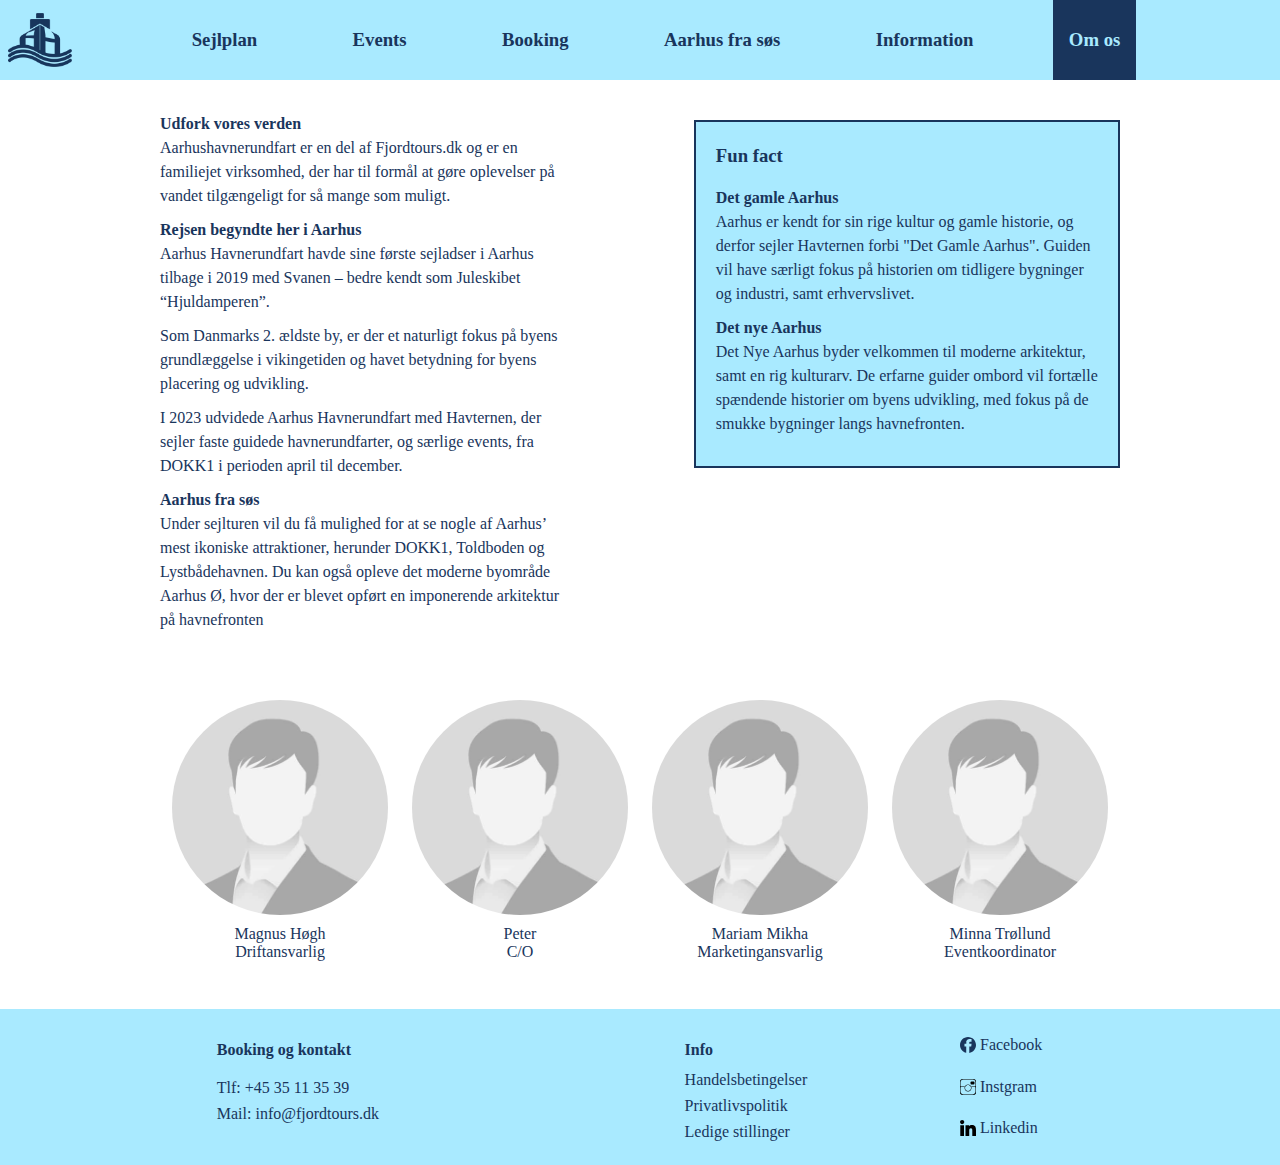
<file: test.html>
<!DOCTYPE html>
<html lang="da">
<head>
    <meta charset="UTF-8">
    <meta name="viewport" content="width=device-width, initial-scale=1.0">
    <meta name="description" content="">
    <meta name="keywords" content="">
    <title>Om os - Aarhus Havnerundfart</title>
    <link rel="icon" href="img/aarhus-havnerundfart-logo_bg.webp" type="image/x-icon">
    <link rel="stylesheet" href="css/om-os.css">
    <link rel="stylesheet" href="css/style.css">
    <link rel="stylesheet" href="css/header.css">
    <link rel="stylesheet" href="css/footer.css">
    <link rel="stylesheet" href="css/test.css">

</head>
<body>
    <header>
        <img class="logo" src="img/aarhus-havnerundfart-logo.webp" alt="Hjemmesidens logo" onclick="Home()">
        <div id="wordmark">
            <h1>Aarhus Havnerundfart</h1>
            <img class="wave" src="img/squiggly-line.svg" alt="Bøljet linje">
            
            <div class="subnav">
                <a class="navbar subnavbtn" href="https://havnerundfart.mdamsgaard.dk/"><h3>Sejlplan</h3></a>
            </div>
            
            <div class="subnav">
                <a class="navbar subnavbtn" href="https://havnerundfart.mdamsgaard.dk/events.html"><h3>Events</h3></a>
                <div class="subnav-content">
                    <a href="https://havnerundfart.mdamsgaard.dk/events.html#havnerundfart-i-aarhus">Havnerundfart i Aarhus</a>
                    <a href="https://havnerundfart.mdamsgaard.dk/events.html#gintonic">Gin og Tonic til søs</a>
                    <a href="https://havnerundfart.mdamsgaard.dk/events.html#minikoncerter-til-sos">Minikoncerter til søs</a>
                    <a href="https://havnerundfart.mdamsgaard.dk/events.html#strik-til-sos">Strikketur til søs</a>
                    <a href="https://havnerundfart.mdamsgaard.dk/events.html#kaptajn-for-en-dag">Kaptajn for en dag</a>
                    <a href="https://havnerundfart.mdamsgaard.dk/events.html#under-overfladen">Under overfladen</a>
                    <a href="https://havnerundfart.mdamsgaard.dk/events.html#bolger-og-brosten">Bølger og brosten</a>
                    <a href="https://havnerundfart.mdamsgaard.dk/events.html#vinsmagning">Vinsmagning til søs</a>
                    <a href="https://havnerundfart.mdamsgaard.dk/events.html#sankt-hans">Sankt Hans</a>
                    <a href="https://havnerundfart.mdamsgaard.dk/events.html#eksplosion">Eksplosion på havnen</a>
                    <a href="https://havnerundfart.mdamsgaard.dk/events.html#pub-quiz">Pubquiz til søs</a>
                </div>
            </div>
            
            <div class="subnav">
                <a class="navbar subnavbtn" href="https://havnerundfart.mdamsgaard.dk/"><h3>Booking</h3></a>
            </div>
            
            <div class="subnav">
                <a class="navbar subnavbtn" href="https://havnerundfart.mdamsgaard.dk/"><h3>Aarhus fra søs</h3></a>
                <div class="subnav-content">
                    <a href="#">Rute</a>
                    <a href="#">Mød skibene</a>
                </div>
            </div>            
            
            <div class="subnav">
                <a class="navbar subnavbtn" href="https://havnerundfart.mdamsgaard.dk/menu-kort.html"><h3>Information</h3></a>
                <div class="subnav-content">
                    <a href="https://havnerundfart.mdamsgaard.dk/menu-kort.html">Menu kort</a>
                    <a href="#">Gavekort</a>
                    <a href="#">Aflysning</a>
                    <a href="#">Kontakt</a>
                </div>
            </div>

            <div class="subnav">
                <a class="navbar subnavbtn on-site" href="https://havnerundfart.mdamsgaard.dk/om-os.html"><h3>Om os</h3></a>
                <div class="subnav-content">
                    <a href="#">Udforsk vores verden</a>
                    <a href="#">Fun fact</a>
                    <a href="#">Personale</a>
                </div>
            </div>
        
        </div>
        <div class="burger">
            <img onclick="openNav()" src="icons/burger-icon.svg" alt="Tre streger over hinanden, åbner sidemenuen">
        </div>
    </header>

    <div id="Nav" class="overlay">
        <img class="closebtn" onclick="closeNav()" src="icons/cross-icon.svg" alt="Kryds" >
        <img class="logo" src="img/aarhus-havnerundfart-logo.webp" alt="Hjemmesidens logo" >
        <div class="overlay-content">
            <div class="sub-plus"><a href="#">Sejlplan</a></div>
            <img class="overlaysquiggly" src="img/squiggly-line.svg" alt="Bøljet linje til de forskellige underkategorier">
            
            <div class="sub-plus"><a href="#">Events</a><img class="plusicon dropdown" src="icons/plus-icon.svg" alt="Plus ikon"></div>
                <div class="dropdown-container">
                    <a href="https://havnerundfart.mdamsgaard.dk/events.html#havnerundfart-i-aarhus">Havnerundfart i Aarhus</a>
                    <a href="https://havnerundfart.mdamsgaard.dk/events.html#gintonic">Gin og Tonic til søs</a>
                    <a href="https://havnerundfart.mdamsgaard.dk/events.html#minikoncerter-til-sos">Minikoncerter til søs</a>
                    <a href="https://havnerundfart.mdamsgaard.dk/events.html#strik-til-sos">Strikketur til søs</a>
                    <a href="https://havnerundfart.mdamsgaard.dk/events.html#kaptajn-for-en-dag">Kaptajn for en dag</a>
                    <a href="https://havnerundfart.mdamsgaard.dk/events.html#under-overfladen">Under overfladen</a>
                    <a href="https://havnerundfart.mdamsgaard.dk/events.html#bolger-og-brosten">Bølger og brosten</a>
                    <a href="https://havnerundfart.mdamsgaard.dk/events.html#vinsmagning">Vinsmagning til søs</a>
                    <a href="https://havnerundfart.mdamsgaard.dk/events.html#sankt-hans">Sankt Hans</a>
                    <a href="https://havnerundfart.mdamsgaard.dk/events.html#eksplosion">Eksplosion på havnen</a>
                    <a href="https://havnerundfart.mdamsgaard.dk/events.html#pub-quiz">Pubquiz til søs</a>
                </div>
            <img class="overlaysquiggly" src="img/squiggly-line.svg" alt="Bøljet linje til de forskellige underkategorier">
            
            <div class="sub-plus"><a href="#">Booking</a></div>
            <img class="overlaysquiggly" src="img/squiggly-line.svg" alt="Bøljet linje til de forskellige underkategorier">
            
            <div class="sub-plus"><a href="#">Aarhus fra søs</a><img class="plusicon dropdown" src="icons/plus-icon.svg" alt="Plus ikon"></div>
                <div class="dropdown-container">
                    <a href="#">Rute</a>
                    <a href="#">Mød skibene</a>
                </div>
            <img class="overlaysquiggly" src="img/squiggly-line.svg" alt="Bøljet linje til de forskellige underkategorier">
            
            <div class="sub-plus"><a href="#">Information</a><img class="plusicon dropdown" src="icons/plus-icon.svg" alt="Plus ikon"></div>
                <div class="dropdown-container">
                    <a href="http://havnerundfart.mdamsgaard.dk/menu-kort.html">Menu kort</a>
                    <a href="#">Gavekort</a>
                    <a href="#">Aflysning</a>
                    <a href="#">Kontakt</a>
                </div>
            <img class="overlaysquiggly" src="img/squiggly-line.svg" alt="Bøljet linje til de forskellige underkategorier">
            
            <div class="sub-plus"><a href="http://havnerundfart.mdamsgaard.dk/om-os.html">Om os</a><img class="plusicon dropdown" src="icons/plus-icon.svg" alt="Plus ikon"></div>
                <div class="dropdown-container">
                    <a href="#">Udforsk vores verden</a>
                    <a href="#">Fun fact</a>
                    <a href="#">Personale</a>
                </div>
            <img class="overlaysquiggly" src="img/squiggly-line.svg" alt="Bøljet linje til de forskellige underkategorier">
        </div>
    </div>

    <main>
        <div class="tekst">
            <section class="boks-1">
                <h4>Udfork vores verden</h4>
                <p>Aarhushavnerundfart er en del af <a href="https://www.fjordtours.dk/" target="_blank">Fjordtours.dk</a> og er en familiejet virksomhed, der har til formål at gøre oplevelser på vandet tilgængeligt for så mange som muligt.</p>
                <h4>Rejsen begyndte her i Aarhus</h4>
                <p>Aarhus Havnerundfart havde sine første sejladser i Aarhus tilbage i 2019 med Svanen – bedre kendt som Juleskibet “Hjuldamperen”.</p>
                <p>Som Danmarks 2. ældste by, er der et naturligt fokus på byens grundlæggelse i vikingetiden og havet betydning for byens placering og udvikling.</p>
                <p>I 2023 udvidede Aarhus Havnerundfart med Havternen, der sejler faste guidede havnerundfarter, og særlige events, fra DOKK1 i perioden april til december.</p>
                <h4>Aarhus fra søs</h4>
                <p>Under sejlturen vil du få mulighed for at se nogle af Aarhus’ mest ikoniske attraktioner, herunder DOKK1, Toldboden og Lystbådehavnen. Du kan også opleve det moderne byområde Aarhus Ø, hvor der er blevet opført en imponerende arkitektur på havnefronten</p>
            </section>

            <section class="fun-fact">
                <h3>Fun fact</h3>
                <h4>Det gamle Aarhus</h4>
                <p>Aarhus er kendt for sin rige kultur og gamle historie, og derfor sejler Havternen forbi "Det Gamle Aarhus". Guiden vil have særligt fokus på historien om tidligere bygninger og industri, samt erhvervslivet.</p>
                <h4>Det nye Aarhus</h4>
                <p>Det Nye Aarhus byder velkommen til moderne arkitektur, samt en rig kulturarv. De erfarne guider ombord vil fortælle spændende historier om byens udvikling, med fokus på de smukke bygninger langs havnefronten.</p>
            </section>
        </div>
       <section class="boks-2">
            <section>
                <div>
                    <img src="img/profil-billede.webp" alt="Profil billede ikke tilgængeligt" class="profil-billede">
                    <p>Magnus Høgh</p>
                    <p>Driftansvarlig</p>
                </div>

                <div>
                    <img src="img/profil-billede.webp" alt="Profil billede ikke tilgængeligt" class="profil-billede">
                    <p>Peter</p>
                    <p>C/O</p>
                </div>
            </section>

            <section>
                <div>
                    <img src="img/profil-billede.webp" alt="Profil billede ikke tilgængeligt" class="profil-billede">
                    <p>Mariam Mikha</p>
                    <p>Marketingansvarlig</p>
                </div>

                <div>
                    <img src="img/profil-billede.webp" alt="Profil billede ikke tilgængeligt" class="profil-billede">
                    <p>Minna Trøllund</p>
                    <p>Eventkoordinator</p>
                </div>
            </section>
        </section>

        <footer>
            <section class="topfooter">
                <div class="venstrefooter">
                    <p>Booking og kontakt</p>
                    <p>Tlf: <a href="+4535113539"></a>+45 35 11 35 39</p>
                    <p>Mail: <a href="info@fjordtours.dk"></a>info@fjordtours.dk</p>
                </div>
                <div class="hojrefooter">
                    <p>Info</p>
                    <a href="#"><p>Handelsbetingelser</p></a>
                    <a href="#"><p>Privatlivspolitik</p></a>
                    <a href="#"><p>Ledige stillinger</p></a>
                </div>
            </section>
            <section class="botfooter">
                <a href="https://www.facebook.com/Aarhushavnerundfart" class="socials"><img src="icons/facebook-icon.svg" alt="Facebook">Facebook</a>
                <a href="https://www.instagram.com/aarhushavnerundfart/" class="socials"><img src="icons/instagram-icon.svg" alt="Instagram">Instgram</a>
                <a href="https://www.linkedin.com/company/aarhushavnerundfart/" class="socials"><img src="icons/linkedin-icon.svg" alt="Linkedin">Linkedin</a>
            </section>
        </footer>
    </main>


<script src="js/sidemenu.js"></script>
</body>
</html>
</file>
<file: css/style.css>
:root {
    --darkblue: #19355c;
    --lightblue: #a9eaff;
    --white: #ffffff; 
}

html{
    box-sizing: border-box;
    padding: 0;
    margin: 0;
    font-family: 'athelas', 'Georgia', 'Times New Roman', Times, serif;
    color: var(--darkblue);
}
</file>
<file: css/header.css>
:root {
    --darkblue: #19355c;
    --lightblue: #a9eaff;
    --white: #ffffff;
}

* {
    box-sizing: border-box;
    padding: 0;
    margin: 0;
}

header {
    position: sticky;
    top: 0;
    z-index: 3;
    background-color: var(--lightblue);
    width: 100%;
    height: 4rem;
    display: flex;
    justify-content: space-between;
    align-items: center;
}

header .logo, .overlay > .logo  {
    margin: 0.25rem 0.5rem;
    width: 4rem;
}

#wordmark {
    display: flex;
    flex-direction: column;
    justify-content: center;
    align-items: center;
    min-width: 50%;
    height: 100%;
    animation: none;
}

/* Navbar til små skærme såsom mobiler */

.navbar, .subnav-content {
    display: none;
}

header h1{
    color: var(--darkblue);
    display: flex;
    align-items: center;
    justify-content: center;
    font-size: clamp(1rem, 5vw, 3rem); 
}

.burger{
    width: 4rem;
    display: flex;
    flex-direction: column;
    align-items: center;
    justify-content: center;
    padding: 0rem 1rem;
    margin: 0.2rem;
}

.overlay {
    height: 100%;
    width: 0;
    top: 0;
    right: 0;
    position: fixed;
    z-index: 5;
    background-color: var(--lightblue);
    overflow-x: hidden;
    transition: 0.5s;
}
  
.overlay-content {
    position: relative;
    top: 15%;
    width: 100%;
    padding: 0 4rem;
}
  
.overlay a {
    padding: 0.5rem;
    text-decoration: none;
    font-size: 2rem;
    color: var(--darkblue);
    display: block;
}
  
.overlay .closebtn {
    position: absolute;
    right: 0;
    width: 4rem;
    padding: 0rem 1rem;
    margin: 1rem 0.2rem;
}

.sub-plus {
    display: flex;
    justify-content: space-between;
}

.dropdown {
    left: 0;
}

.plusicon {
    width: 1.5rem;
    margin-right: 1rem;
}

.dropdown-container {
    display: none;
}

.dropdown-container a {
    font-size: 1.25rem;
    padding-left: 1rem;
}

.overlaysquiggly:last-of-type {
    margin-bottom: 2rem;
}

@media screen and (min-width: 800px) {
    header {
        position: sticky;
        top: 0;
        z-index: 3;
        background-color: var(--lightblue);
        width: 100%;
        height: 5rem;
        display: flex;
        justify-content: flex-start;
        align-items: center;
    }
    
    header .logo, .overlay > .logo  {
        margin: 0.25rem 0.5rem;
        min-width: 4rem;
        max-width: 4.1rem;
    }
    
    #wordmark {
        display: flex;
        flex-direction: row;
        justify-content: space-around;
        align-items: center;
        min-width: 90%;
        padding: 0 4rem;
        height: 100%;
    }

    .navbar {
        display: flex;
        text-decoration: none;
        color: var(--darkblue);
        max-height: 5rem;
    }

    .wave, header h1, .burger {
        display: none;
    }
    
    .subnav {
        max-width: max-content;
        position: relative;
    }

    .subnav .subnavbtn {
        outline: none;
        padding: 1.8rem 1rem;
        margin: 0;
    }
      
    .navbar a:hover, .subnav:hover .subnavbtn {
        background-color: var(--darkblue);
        color: var(--lightblue);
        border-radius: 0.75rem 0.75rem 0 0;
        padding: 1.8rem 1rem 1.8rem 1rem;
    }
      
    .subnav-content {
        display: none;
        position: absolute;
        background-color: var(--darkblue);
        border-radius: 0 0 0.75rem 0.75rem;
        z-index: 1;
        width: 100%;
        min-width: max-content;
    }
     
    .subnav-content a {
        text-decoration: none;
        color: var(--lightblue);
        font-size: 1rem;
        padding: 0.5rem 0.75rem 0.75rem 1rem;
    }
      
    .subnav-content a:hover {
        background-color: #eee;
        color: var(--darkblue);

        &:last-of-type {
            border-radius: 0 0 0.75rem 0.75rem;
        }
    }
      
    .subnav:hover .subnav-content {
        display: flex;
        flex-direction: column;
    } 
    
    .on-site {
        background-color: var(--darkblue); 
        color: var(--lightblue);
    }
    
    .home-bg {
        display: flex;
        align-items: center;
        margin: 0;
        width: 4rem;
        height: 100%;
        background-color: var(--darkblue); 
        padding: 0 5rem 0 0;
    }

    .home {
        filter: hue-rotate(353deg) saturate(0.7) brightness(5);
        /* filter: hue-rotate(353deg) saturate(1) brightness(10); */
        margin: 0;
        width: 100%;
    }

}
</file>
<file: css/forside.css>
:root {
    --darkblue: #19355c;
    --lightblue: #a9eaff;
    --white: #ffffff;
}

* {
    box-sizing: border-box;
    padding: 0;
    margin: 0;
}

.page {
    display: flex;
    flex-direction: column;
    align-items: center;
    height: max-content;
    width: 100%;
}

article {
    display: flex;
    flex-direction: column;
    width: 92%;
    padding: 0;
}

section {
    margin: 1rem 0;
}

h4 {
    font-size: clamp(0.25rem, 5vw, 1.25rem);
    color: var(--darkblue);
}

p {
    font-size: clamp(0.1rem, 5vw, 1rem);
    color: var(--darkblue);
    padding: 0.5rem 0 0 0.5rem;
}


@media screen and (min-width: 800px) {
    article {
        display: flex;
        flex-direction: row;
        flex-wrap: wrap;
    }

    section {
        padding: 0 2rem;
        width: 50%;
    }
}

@media screen and (min-width: 1600px) {
    article {
        max-width: 70%;
    }
}
</file>
<file: css/slideshow.css>
/* Slideshow container */
.slideshow {
    margin: 1% 4% 2% 4%;
    max-width: 100%;
    position: relative;
}

/* Next & previous buttons */
.prev, .next {
    position: absolute;
    top: 0;
    width: 3.5vw;
    height: 100%;
}

/* Position and flip the "prev"-button to the left of the image and position the "next"-button to the right */
.prev {
    left: -4%;
    transform: scaleX(-1);
}
.next {
    right: -4%;
}

/* Caption text */
.text {
    color: #ffffff;
    font-size: clamp(0.25rem, 5vw, 1.05rem);
    padding: 8px 12px;
    position: absolute;
    bottom: 8px;
    width: 100%;
    text-align: center;
}

/* Number text (1/3 etc) */
.numbertext {
    color: #f2f2f2;
    font-size: clamp(0.05rem, 2vw, 0.9rem);
    padding: 8px 12px;
    position: absolute;
    top: 0;
}

/* The indicators */
.indicators {
    display: flex;
    margin-bottom: 1rem;
}

.indicator {
    cursor: pointer;
    height: 3vw;
    width: 3vw;
    max-width: 2rem;
    max-height: 2rem;
    margin: 0.5vw 0.5vw 0.5vw 0.5vw;
    display: inline-block;
    transition: background-color 0.6s ease;
}

.slides > img {
    width: 100%;
}

/* Fading animation */
.fade {
    animation-name: fade;
    animation-duration: 1.5s;
}

@keyframes fade {
    from {
        opacity: .4} 
    to {
        opacity: 1}
}


@media screen and (min-width: 1600px) {
    .prev {
        left: -4.3rem;
        transform: scaleX(-1);
    }
    .next {
        right: -4.3rem;
    }
    .prev, .next {
        max-width: 50px;
    }
}
</file>
<file: css/footer.css>
:root {
    --darkblue: #19355c;
    --lightblue: #a9eaff;
    --white: #ffffff;
}

footer {
    display: flex;
    flex-direction: column;
    background-color: var(--lightblue);
    margin-top: 1rem;
    padding: 1rem 0;
    color: var(--darkblue);
}

.topfooter {
    display: flex;
    flex-direction: row;
    width: 100vw;
    justify-content: space-around;
    margin: 1rem 0;
}

.venstrefooter, .hojrefooter {
    display: flex;
    flex-direction: column;
    width: max-content;

    & > p:first-child {
            font-weight: bolder;
            margin-bottom: 0.75rem;
        }
    
    & > p:nth-child(2){
        margin: 0.5rem 0;
    }  

    & > a  {
        text-decoration: none;
        margin-bottom: 0.5rem;
    }
    & > a:last-child {
        margin-bottom: 0.5rem;
    }
    & > a > p {
        color: var(--darkblue);
    }

}

.botfooter {
    display: flex;
    flex-direction: row;
    justify-content: space-around;
    max-width: 100vw;
}

.socials {

    display: flex;
    text-decoration: none;
    color: var(--darkblue);

    & img {
        display: flex;
        width: 1rem;
        margin: 0 0.25rem 0 0;
    }
}


@media screen and (min-width: 600px) {
    footer {
        flex-direction: row;
    }
    
    .topfooter {
        width: 70vw;
        margin: 1rem 0 0 5vw;
    }
    
    .botfooter {
        display: flex;
        flex-direction: column;
        width: 20vw;
        margin-right: 5vw;
    }
}

@media screen and (min-width: 1600px) {
    footer {
        padding: 0 15%;
    }
}
</file>
<file: css/keyframes.css>
@keyframes headertext {
    0% {
        opacity: 1;
    }
    100%{
        opacity: 0;
    }
}
@keyframes headertext-reverse {
    0% {
        opacity: 0;
    }
    100%{
        opacity: 1;
    }
}

@keyframes sidebaranimation {
    0% {
        transform: translateX(100vw);
    }
    100% {
        transform: translateX(0vw);
    }
}
@keyframes sidebaranimation-reverse {
    0% {
        transform: translateX(0vw);
    }
    100% {
        transform: translateX(100vw);
    }
}
</file>
<file: css/menu-kort.css>
/* Her har vi stylet hele sidens udsenende */
body {
    background-color: #a9eaff;
    text-decoration-color: #19355c;
    font-family: Georgia, 'Times New Roman', Times, serif;
}

h6 {
    margin: 0.5rem 0 1rem;
    display: flex;
    justify-content: center;
}

/* her har vi stylet h2 skriften  */
h2{
    padding: 10px;
}

/* her har vi stylet hvor langt der skal være imellem */
ul {
    padding: 25px;
    list-style-type: none;
}

li {
    display: grid;
    grid-template-columns: auto 1fr; 
    align-items: center;
}

 /* justerer teksten til venstre */
.drink {
    justify-self: start; 
    text-align: center;
}

.price {
    justify-self: end; 
    color: #19355c; 
    font-weight: bold; 
}

/* tilføjer lidt plads over billedet*/
img {
    grid-column: 1 / span 2; 
    margin-top: 10px; 
}

/* her har vi lavet media querers */
@media screen and (min-width: 1000px) {
    main {
        margin: 0 5rem;
        /* border: red solid 2px; */
    }

    .overkategori {
        display: flex;
        flex-direction: row;
        /* border: blue solid 2px; */
        width: 100%;
        margin-top: 2rem;
    }

    .kategori {
        display: flex;
        flex-flow: column wrap;
        width: 50%;
        border-right: #19355c solid 2px;

        & > h2 {
            align-self: center;
            min-height: 4rem;
            min-width: 10rem;
            padding: 0.62rem 0.5rem 0 0.5rem;
            display: flex;
            align-items: center;
            justify-content: center;
        }

        &:last-of-type {
            border-right: none;
        }
    }

    li {
        display: flex;
        flex-flow: row wrap;
    }

    .drink {
        width: 50%;
    }

    .price {
        width: 50%;
        display: flex;
        justify-content: flex-end;
    }

    li > img {
        width: 100%;
    }
    
}
</file>
<file: css/om-os.css>
#om-os {
    font-size: 2.3rem;
}
/* Her er biks-1 stylet, så teksten står pænt */
.boks-1 {
    margin: 30px;
    display: flex;
    justify-content: center;
    font-family: Georgia, 'Times New Roman', Times, serif;
    display: flex;
    flex-direction: column;
    line-height: 1.5;
}

.boks-1 a {
    text-decoration: none;
    color: #19355c;
}

.boks-1 p {
    margin: 0 0 10px 0;
}
/* Her er fun fact stylet med baggrundsfarve og kant rundt */
.fun-fact {
    margin: 30px;
    display: flex;
    justify-content: center;
    font-family: Georgia, 'Times New Roman', Times, serif;
    display: flex;
    flex-direction: column;
    background-color: #a9eaff;
    border: #19355c solid 2px;
    padding: 1rem;
    line-height: 1.5;
}


.fun-fact p {
    margin: 0 0 10px 0;
}

.fun-fact h3 {
    padding-bottom: 1rem;
}

.boks-2 {
    display: flex;
    flex-direction: column;
    width: 100%;
    align-items: center;
    justify-content: center;
}

.boks-2 > section {
    display: flex;
    flex-direction: row;
    width: 100%;
    justify-content: center;
    align-items: center;
}

.boks-2 div {
    display: flex;
    flex-direction: column;
    width: 50%;
    justify-content: center;
    align-items: center;
}
/* Profilbillederne er sat på række to og to med tekst under */
.profil-billede {
    border-radius: 50%;
    width: 90%;
    margin: 0rem 1rem;

}

.boks-2 .profil-billede {
    display: flex;
    justify-content: center;
    margin: 10px;
}


/* Her er der lavet media screen til computer, som gør teksten passer bedre og er centreret bedre*/
@media screen and (min-width: 800px) {
    
    .boks-1 {
        display: flex;
        margin: 40px 120px 40px 120px;

    }
 /* Boksen fun fact er sat ind så den er på linje med teksten ovenover */
    .fun-fact {
        margin: 40px 120px 40px 120px;
        padding: 20px;
    }

/* Her er profilbillederne sat ved siden af hinanden */
    .boks-2 {
        display: flex;
        flex-direction: row;
    
    }
}
</file>
<file: css/test.css>
@media screen and (min-width: 900px) {
    .tekst {
        display: flex;
        /* align-items: center; */
        justify-content: center;
    }
    
    .boks-1 {
        margin: 2rem;
        width: 45%;
        margin-right: 0rem;
        margin-left: 10rem;
    }
    
    .fun-fact {
        display: flex;
        flex-direction: column;
        justify-content: center;
        width: 45%;
        margin-right: 10rem;
        height: max-content;
    }
       
    .boks-2 {
        width: auto;
        margin: 0;
        padding: 0;
        margin: 1rem 10rem 3rem 10rem;
    }
    
    .boks-2 > section {
        display: flex;
        flex-direction: row;
        width: 50%;
        justify-content: center;
        align-items: center;
    }
}
</file>
